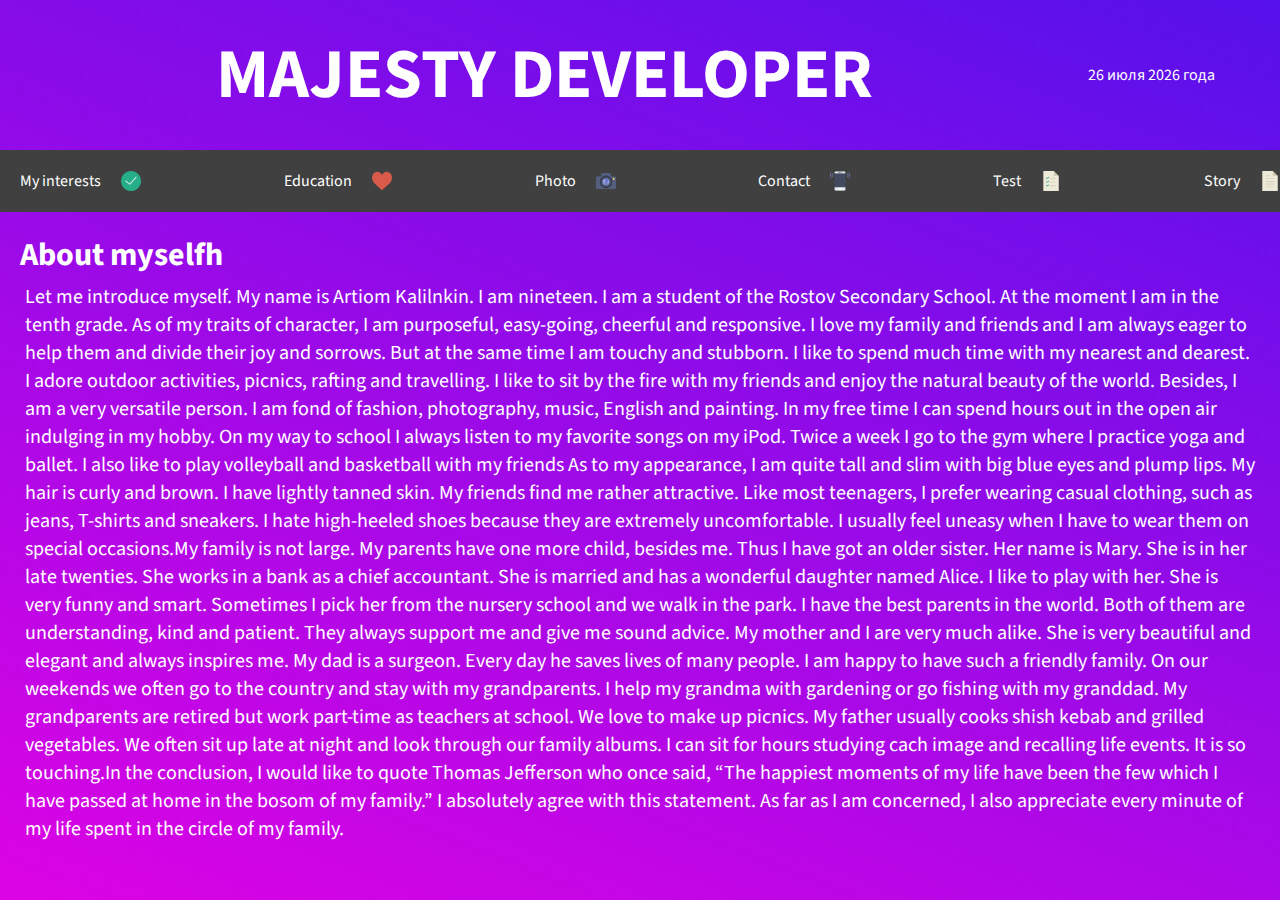
<file: public/html/about.html>
<!DOCTYPE html>
<html lang="en">

<head>
    <meta charset="UTF-8">
    <meta http-equiv="X-UA-Compatible" content="IE=edge">
    <meta name="viewport" content="width=device-width, initial-scale=1.0">
    <title>Majesty Developer</title>
    <link rel="stylesheet" href="../css/style.css">
</head>

<body>
        <header>
            <div class="title-block">
                <h1 class="title">Majesty Developer</h1>
            </div>
            <div class="time"></div>
        </header>

        <nav>
            <ul class="content__links">

            </ul>
        </nav>


        <div class="content-wrapper">
            <div class="content about">
                <h1>About myselfh</h1>
                <p>Let me introduce myself. My name is Artiom Kalilnkin. I am nineteen. I am a student of the Rostov
                    Secondary School. At the moment I am in the tenth grade. As of my traits of character, I am
                    purposeful, easy-going, cheerful and responsive. I love my family and friends and I am always eager
                    to help them and divide their joy and sorrows. But at the same time I am touchy and stubborn. I like
                    to spend much time with my nearest and dearest. I adore outdoor activities, picnics, rafting and
                    travelling. I like to sit by the fire with my friends and enjoy the natural beauty of the world.
                    Besides, I am a very versatile person. I am fond of fashion, photography, music, English and
                    painting. In my free time I can spend hours out in the open air indulging in my hobby. On my way to
                    school I always listen to my favorite songs on my iPod. Twice a week I go to the gym where I
                    practice yoga and ballet. I also like to play volleyball and basketball with my friends As to my appearance, I am quite tall and slim with big blue eyes and plump lips. My hair is curly and
                    brown. I have lightly tanned skin. My friends find me rather attractive. Like most teenagers, I
                    prefer wearing casual clothing, such as jeans, T-shirts and sneakers. I hate high-heeled shoes
                    because they are extremely uncomfortable. I usually feel uneasy when I have to wear them on special
                    occasions.My family is not large. My parents have one more child, besides me. Thus I have got an older sister.
                    Her name is Mary. She is in her late twenties. She works in a bank as a chief accountant. She is
                    married and has a wonderful daughter named Alice. I like to play with her. She is very funny and
                    smart. Sometimes I pick her from the nursery school and we walk in the park. I have the best parents in the world. Both of them are understanding, kind and patient. They always
                    support me and give me sound advice. My
                    mother and I are very much alike. She is very beautiful and elegant and always inspires me. My dad
                    is a surgeon. Every day he saves lives of many people. I am happy to have such a friendly family. On
                    our weekends we often go to the country and stay with my grandparents. I help my
                    grandma with gardening or go fishing with my granddad. My grandparents are retired but work
                    part-time as teachers at school. We love to make up picnics. My father usually cooks shish kebab and
                    grilled vegetables. We often sit up late at night and look through our family albums. I can sit for
                    hours studying cach image and recalling life events. It is so touching.In the conclusion, I would like to quote Thomas Jefferson who once said, “The happiest moments of my
                    life have been the few which I have passed
                    at home in the bosom of my family.” I absolutely agree with this statement. As far as I am
                    concerned, I also appreciate every minute of my life spent in the circle of my family.</p>
            
            </div>
        </div>
</body>
<script src="../scripts/jquery-3.6.0.min.js"></script>
<script src="../scripts/script.js"></script>

</html>
</file>
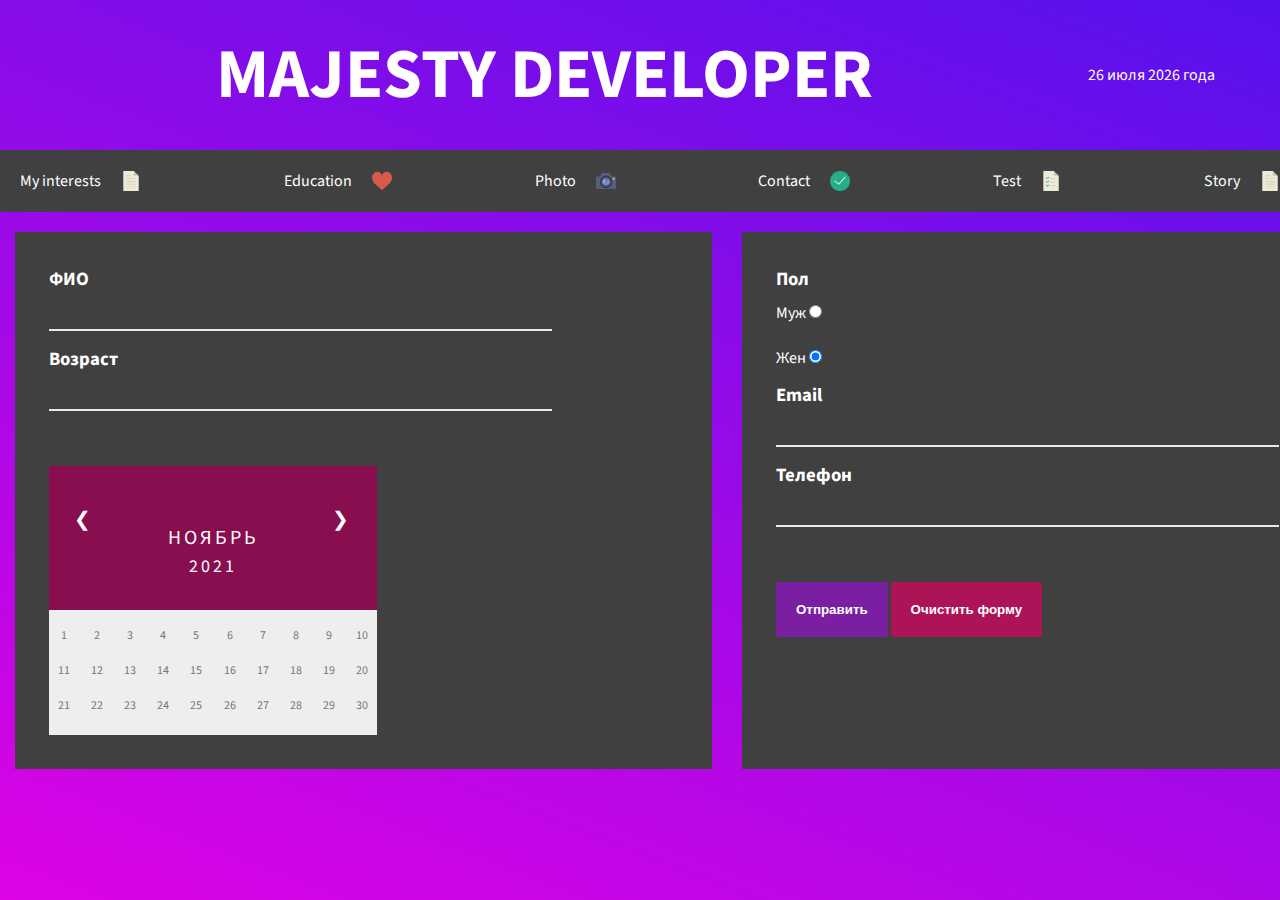
<file: public/html/contacts.html>
<!DOCTYPE html>
<html lang="en">

<head>
  <meta charset="UTF-8">
  <meta http-equiv="X-UA-Compatible" content="IE=edge">
  <meta name="viewport" content="width=device-width, initial-scale=1.0">
  <title>Majesty Developer</title>
  <link rel="stylesheet" href="../css/style.css">
</head>

<body>
  <header>
    <div class="title-block">
      <h1 class="title">Majesty Developer</h1>
    </div>
    <div class="time"></div>
  </header>

  <nav>
    <ul class="content__links">

    </ul>
  </nav>

  <div class="content-wrapper">
    <div class="container contact">
      <div class="contact__left">
        <div class="helper">Требуется ввести ваше ФИО, возраст и дату рождения</div>
        <label for="">
          <h3>ФИО
            <div class="warning fio"></div>
          </h3>
          <input id='FIO' class="input" type="text">

          <hr>
        </label>

        <label for="">
          <h3>Возраст</h3>
          <input id='input' class="input" type="number">

          <hr>
        </label>


        <div class="calendar">
          <div class="month">
            <ul>
              <li class="prev">&#10094;</li>
              <li><br>
                <div class="monthCol">

                </div>
                <span class="year" style="font-size:18px">

                </span>
              </li>
              <li class="next">&#10095;</li>
             
            </ul>
          </div>

          <ul class="days">
            <li>1</li>
            <li>2</li>
            <li>3</li>
            <li>4</li>
            <li>5</li>
            <li>6</li>
            <li>7</li>
            <li>8</li>
            <li>9</li>
            <li>10</li>
            <li>11</li>
            <li>12</li>
            <li>13</li>
            <li>14</li>
            <li>15</li>
            <li>16</li>
            <li>17</li>
            <li>18</li>
            <li>19</li>
            <li>20</li>
            <li>21</li>
            <li>22</li>
            <li>23</li>
            <li>24</li>
            <li>25</li>
            <li>26</li>
            <li>27</li>
            <li>28</li>
            <li>29</li>
            <li>30</li>
          </ul>
        </div>
      </div>

      <div class="contact__right">
        <div class="helper">Требуется ввести ваш пол, email и телефон</div>

        <h3>Пол</h3>
        <label class="age" for="">
          <label class="age__container">Муж
            <input type="radio" checked="checked" name="radio">
            <span class="checkmark"></span>
          </label>

          <label class="age__container">Жен
            <input type="radio" checked="checked" name="radio">
            <span class="checkmark"></span>
          </label>
        </label>

        <label for="">
          <h3>Email
            <div class="warning email"></div>
          </h3>
          <input id='input' class="input" type="text">
          <hr>
        </label>

        <label for="">
          <h3>Телефон
            <div class="warning phone"></div>
          </h3>
          <input id='Phone' class="input" type="text">
          <hr>
        </label>

        <div class="contact__buttons">
          <button type="submit" id="send" class="contact__button yellow">Отправить</button>
          <button type="reset" id='clear' class="contact__button red">Очистить форму</button>
        </div>
      </div>
    </div>
</body>
<script src="../scripts/jquery-3.6.0.min.js"></script>
<script src="../scripts/script.js"></script>

</html>
</file>
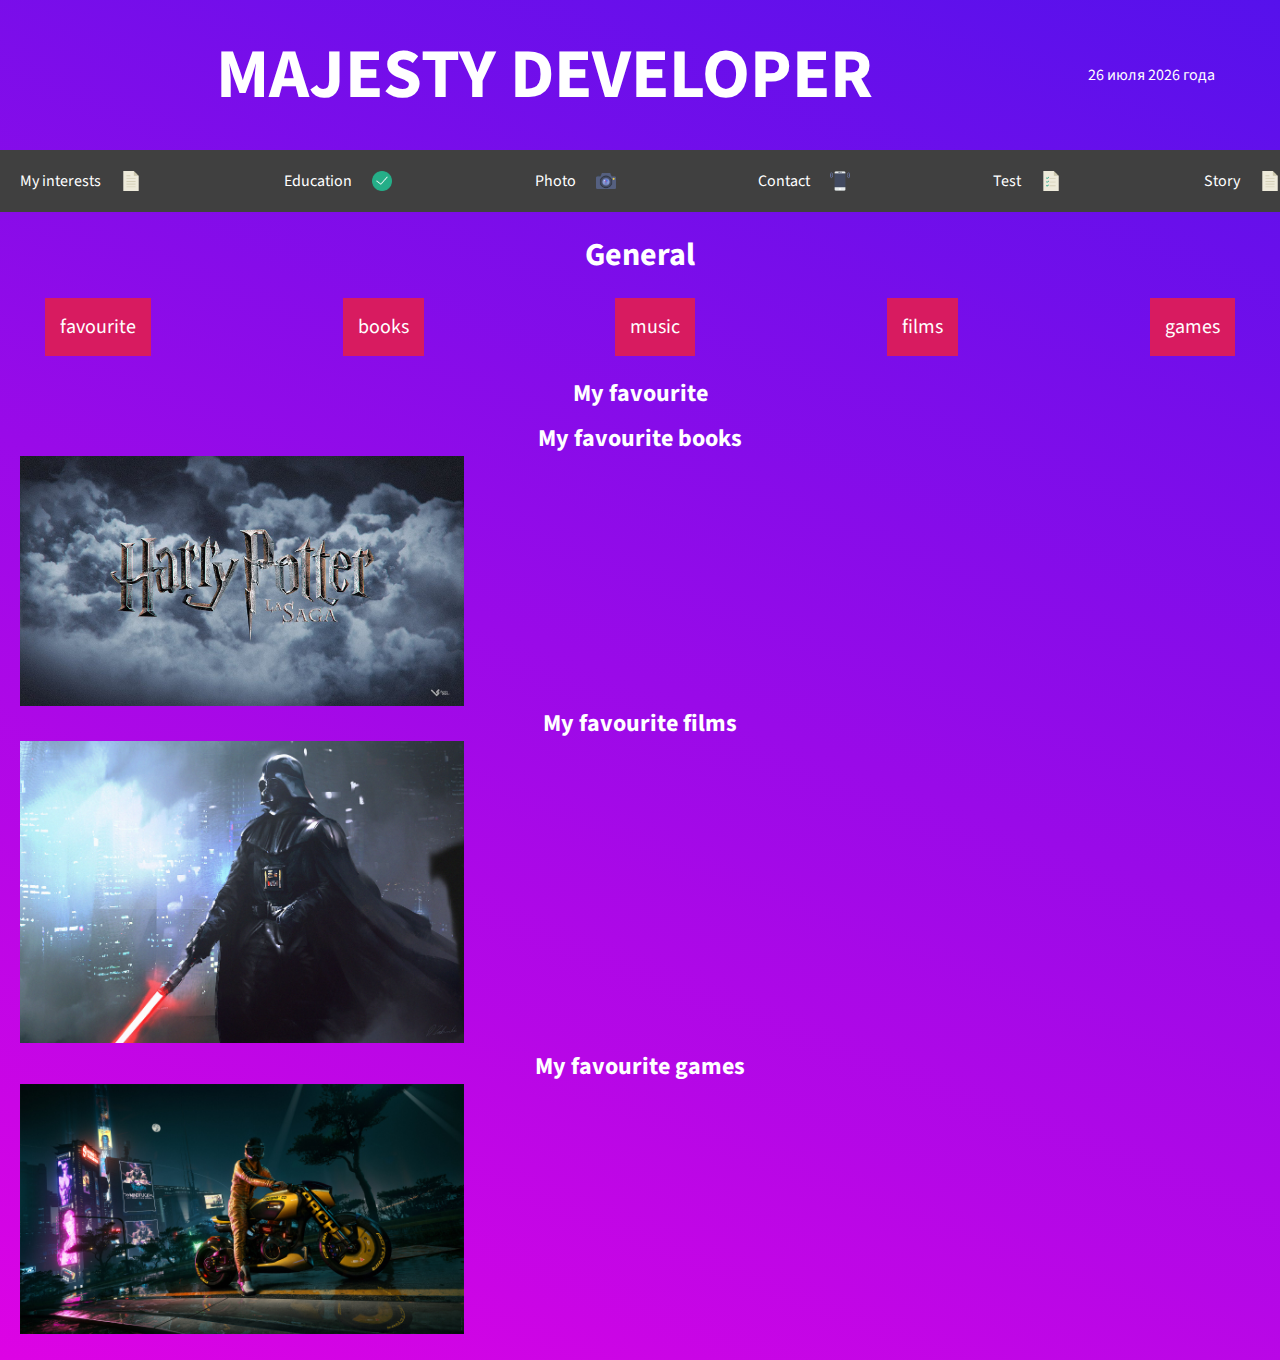
<file: public/html/hobbies.html>
<!DOCTYPE html>
<html lang="en">

<head>
    <meta charset="UTF-8">
    <meta http-equiv="X-UA-Compatible" content="IE=edge">
    <meta name="viewport" content="width=device-width, initial-scale=1.0">
    <title>Majesty Developer</title>
    <link rel="stylesheet" href="../css/style.css">
</head>

<body>
    <header>
        <div class="title-block">
            <h1 class="title">Majesty Developer</h1>
        </div>
        <div class="time"></div>
    </header>


    <nav>
        <ul class="content__links">

        </ul>
    </nav>

    <div class="content-wrapper">
        <div class="content hobbies">
            <h1>General</h1>
            <ul class="ul_anchor">
<!--                 <a href="#favourite">Favourite things</a>
                <a href="#books">My favourite books</a>
                <a href="#music">My favourite music</a>
                <a href="#films">My favourite films</a>
                <a href="#games">My favourite games</a> -->
            </ul>

            <?php 

            

            ?>

            <h2 id="favourite">My favourite<h2></h2>
                <p></p>

                    <h2 id="books">My favourite books</h2>
                    <div class="container-hobbies">
                        <div  class="container-pop">
                            <img src="../images/book.jpeg" class="img__popover" alt="">
               
                        </div>
                        <p></p>
                    </div>
                    <h2 id="films">My favourite films</h2>
                    <div class="container-hobbies">
                        <div><img src="../images/film.jpeg" alt=""></div>
                        <p> </p>
                    </div>
                    <h2 id="games">My favourite games</h2>
                    <div class="container-hobbies">
                        <div><img src="../images/images.jpeg" alt=""></div>
                        <p></p>
                    </div>

              
        </div>
    </div>
</body>
<script src="../scripts/jquery-3.6.0.min.js"></script>
<script src="../scripts/script.js"></script>
</html>
</file>
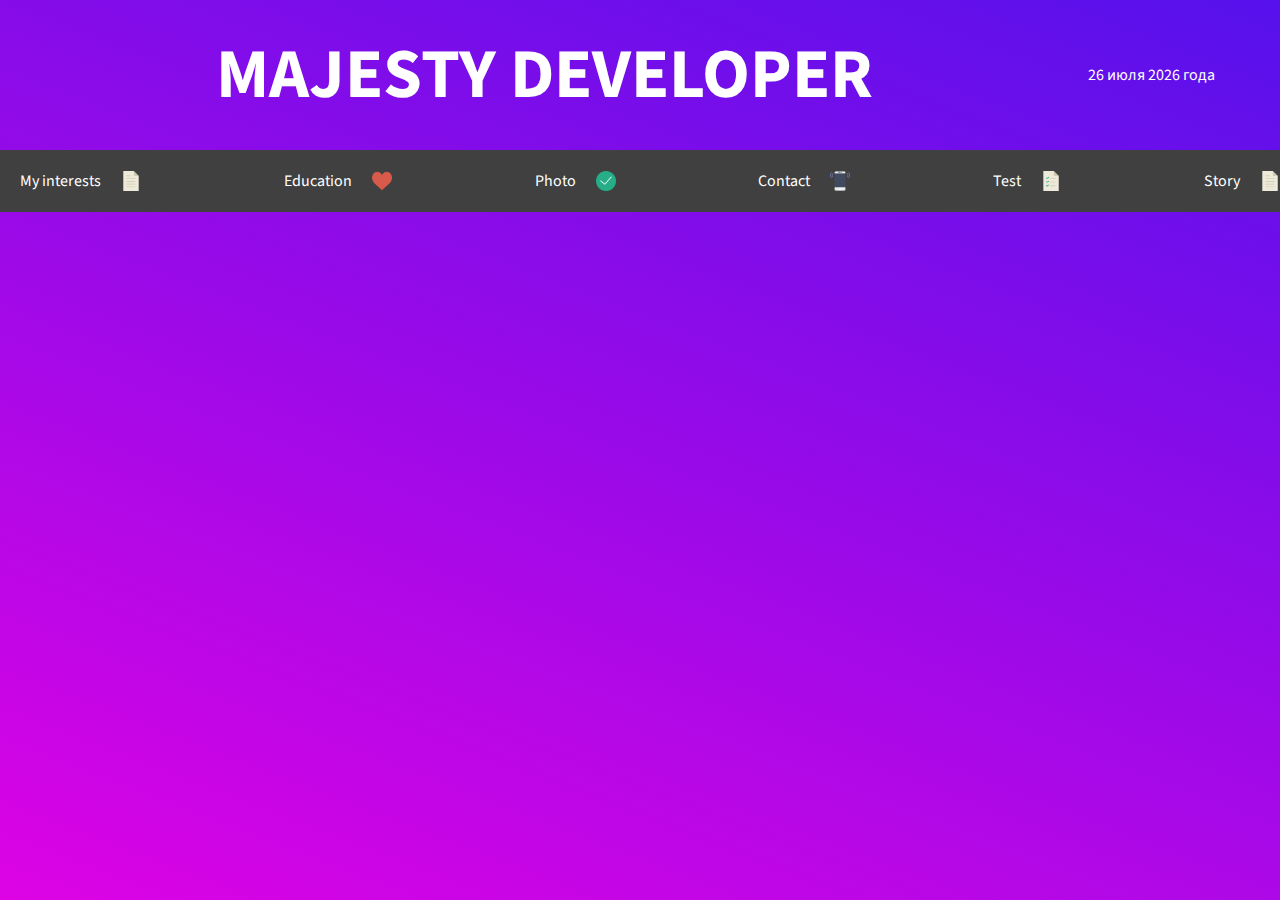
<file: public/html/photoAlbum.html>
<!DOCTYPE html>
<html lang="en">

<head>
    <meta charset="UTF-8">
    <meta http-equiv="X-UA-Compatible" content="IE=edge">
    <meta name="viewport" content="width=device-width, initial-scale=1.0">
    <title>Majesty Developer</title>
    <link rel="stylesheet" href="../css/style.css">
  <link href="https://fonts.googleapis.com/icon?family=Material+Icons" rel="stylesheet">

</head>

<body>
    <div class="photo__open">
        <div class="buttons__open">
            <div class="button__prev">
                <span class="material-icons">
                    arrow_back_ios
                </span>
            </div>
            <div class="button__next">
                <span class="material-icons">
                    arrow_forward_ios
                </span>
            </div>
        </div>
    </div>
    <div class="photo__background"></div>
    <header>
        <div class="title-block">
            <h1 class="title">Majesty Developer</h1>
        </div>
        <div class="time"></div>
    </header>

    <nav>
        <ul class="content__links">

        </ul>
    </nav>

    <div class="content-wrapper">
        <div class="content img">
        </div>
    </div>
</body>
<script src="../scripts/jquery-3.6.0.min.js"></script>
<script src="../scripts/script.js"></script>

</html>
</file>
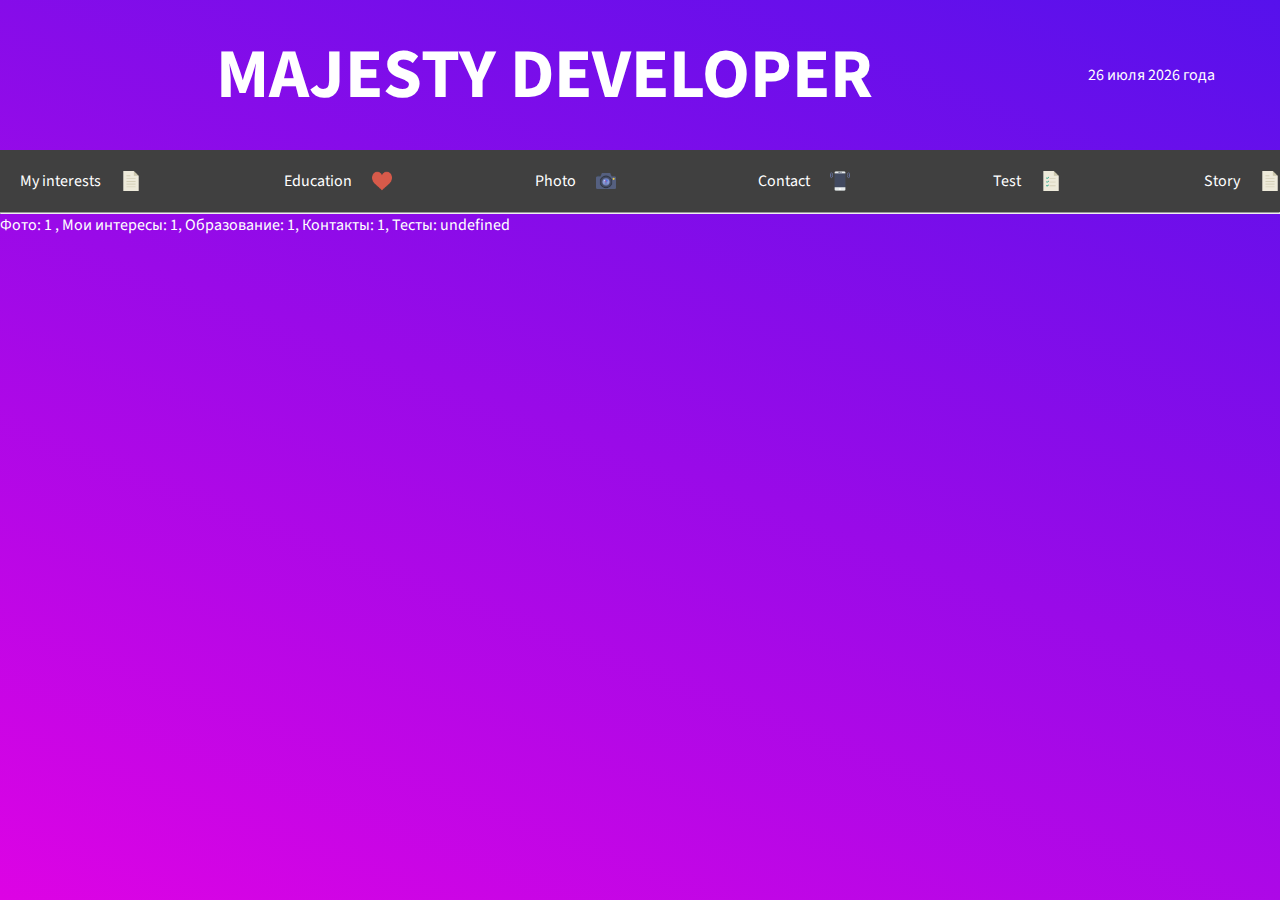
<file: public/html/story.html>
<!DOCTYPE html>
<html lang="en">

<head>
  <meta charset="UTF-8">
  <meta http-equiv="X-UA-Compatible" content="IE=edge">
  <meta name="viewport" content="width=device-width, initial-scale=1.0">
  <title>Majesty Developer</title>
  <link rel="stylesheet" href="../css/style.css">
</head>

<body>
  <header>
    <div class="title-block">
      <h1 class="title">Majesty Developer</h1>
    </div>
    <div class="time"></div>
  </header>
  <nav>
    <ul class="content__links">
    </ul>
  </nav>

  <div class="content-wrapper">
    <div class="content__info">
      <hr>
      <div class="story">
        <div class="content__links">
          <ul class="content_ul">

          </ul>
        </div>
        <hr>
        <div class="anchor story">
          тут
        </div>
      </div>
    </div>
</body>
<script src="../scripts/jquery-3.6.0.min.js"></script>
<script src="../scripts/script.js"></script>

</html>
</file>
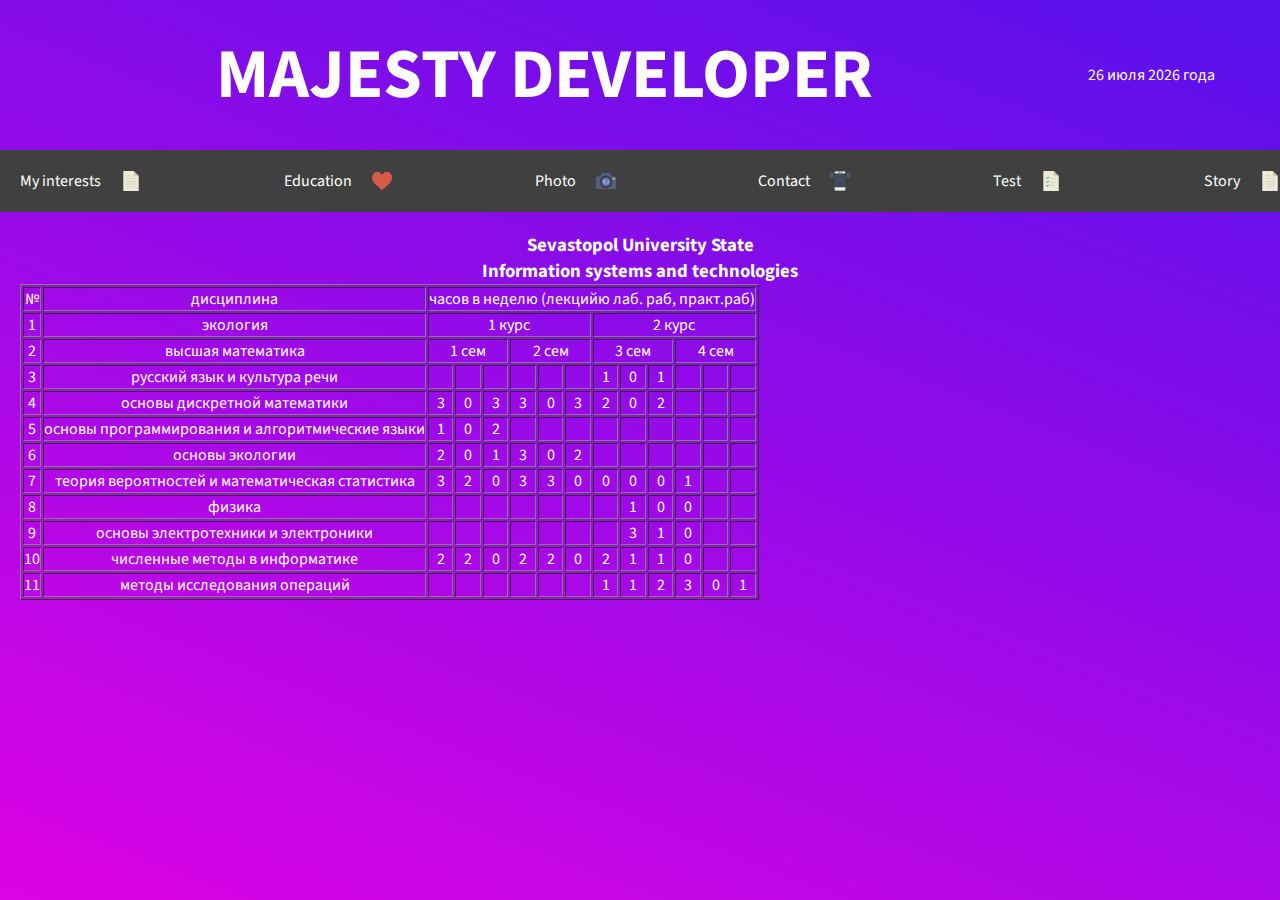
<file: public/html/studies.html>
<!DOCTYPE html>
<html lang="en">
<head>
    <meta charset="UTF-8">
    <meta http-equiv="X-UA-Compatible" content="IE=edge">
    <meta name="viewport" content="width=device-width, initial-scale=1.0">
    <title>Majesty Developer</title>
    <link rel="stylesheet" href="../css/style.css">
</head>
<body>
    <header>
        <div class="title-block">
            <h1 class="title">Majesty Developer</h1>
        </div>
        <div class="time"></div>
    </header>
         
    <nav>
        <ul class="content__links">

        </ul>
    </nav>

     <div class="content-wrapper">
         <div class="content index">
             <h3>Sevastopol University State</h3>
             <h3>Information systems and technologies</h3>
             <table border="1"> 
                <tr> 
                <td>№</td> 
                <td>дисциплина</td> 
                <td colspan="12">часов в неделю (лекцийю лаб. раб, практ.раб)</td> 
                </tr> 
                <tr> 
                <td>1</td> 
                <td>экология</td> 
                <td colspan="6">1 курс</td> 
                <td colspan="6">2 курс</td> 
                </tr> 
                <tr> 
                <td>2</td> 
                <td>высшая математика</td> 
                <td colspan="3">1 сем</td> 
                <td colspan="3">2 сем</td> 
                <td colspan="3">3 сем</td> 
                <td colspan="3">4 сем</td> 
                </tr> 
                <tr> 
                <td>3</td> 
                <td>русский язык и культура речи</td> 
                <td></td> 
                <td></td> 
                <td></td> 
                <td></td> 
                <td></td> 
                <td></td> 
                <td>1</td> 
                <td>0</td> 
                <td>1</td> 
                <td></td> 
                <td></td> 
                <td></td> 
                </tr> 
                <tr> 
                <td>4</td> 
                <td>основы дискретной математики</td> 
                <td>3</td> 
                <td>0</td> 
                <td>3</td> 
                <td>3</td> 
                <td>0</td> 
                <td>3</td> 
                <td>2</td> 
                <td>0</td> 
                <td>2</td> 
                <td></td> 
                <td></td> 
                <td></td> 
                </tr> 
                <tr> 
                <td>5</td> 
                <td>основы программирования и алгоритмические языки</td> 
                <td>1</td> 
                <td>0</td> 
                <td>2</td> 
                <td></td> 
                <td></td> 
                <td></td> 
                <td></td> 
                <td></td> 
                <td></td> 
                <td></td> 
                <td></td> 
                <td></td> 
                </tr> 
                <tr> 
                <td>6</td> 
                <td>основы экологии</td> 
                <td>2</td> 
                <td>0</td> 
                <td>1</td> 
                <td>3</td> 
                <td>0</td> 
                <td>2</td> 
                <td></td> 
                <td></td> 
                <td></td> 
                <td></td> 
                <td></td> 
                <td></td> 
                </tr> 
                <tr> 
                <td>7</td> 
                <td>теория вероятностей и математическая статистика</td> 
                <td>3</td> 
                <td>2</td> 
                <td>0</td> 
                <td>3</td> 
                <td>3</td> 
                <td>0</td> 
                <td>0</td> 
                <td>0</td> 
                <td>0</td> 
                <td>1</td> 
                <td></td> 
                <td></td> 
                </tr> 
                <tr> 
                <td>8</td> 
                <td>физика</td> 
                <td></td> 
                <td></td> 
                <td></td> 
                <td></td> 
                <td></td> 
                <td></td> 
                <td></td> 
                <td>1</td> 
                <td>0</td> 
                <td>0</td> 
                <td></td> 
                <td></td> 
                </tr> 
                <tr> 
                <td>9</td> 
                <td>основы электротехники и электроники</td> 
                <td></td> 
                <td></td> 
                <td></td> 
                <td></td> 
                <td></td> 
                <td></td> 
                <td></td> 
                <td>3</td> 
                <td>1</td> 
                <td>0</td> 
                <td></td> 
                <td></td> 
                </tr> 
                <tr> 
                <td>10</td> 
                <td>численные методы в информатике</td> 
                <td>2</td> 
                <td>2</td> 
                <td>0</td> 
                <td>2</td> 
                <td>2</td> 
                <td>0</td> 
                <td>2</td> 
                <td>1</td> 
                <td>1</td> 
                <td>0</td> 
                <td></td> 
                <td></td> 
                </tr> 
                <tr> 
                <td>11</td> 
                <td>методы исследования операций</td> 
                <td></td> 
                <td></td> 
                <td></td> 
                <td></td> 
                <td></td> 
                <td></td> 
                <td>1</td> 
                <td>1</td> 
                <td>2</td> 
                <td>3</td> 
                <td>0</td> 
                <td>1</td> 
                </tr> 
                </table>
                
         <div>
           
     </div>
</body>
<script src="../scripts/jquery-3.6.0.min.js"></script>
<script src="../scripts/script.js"></script>
</html>
</file>
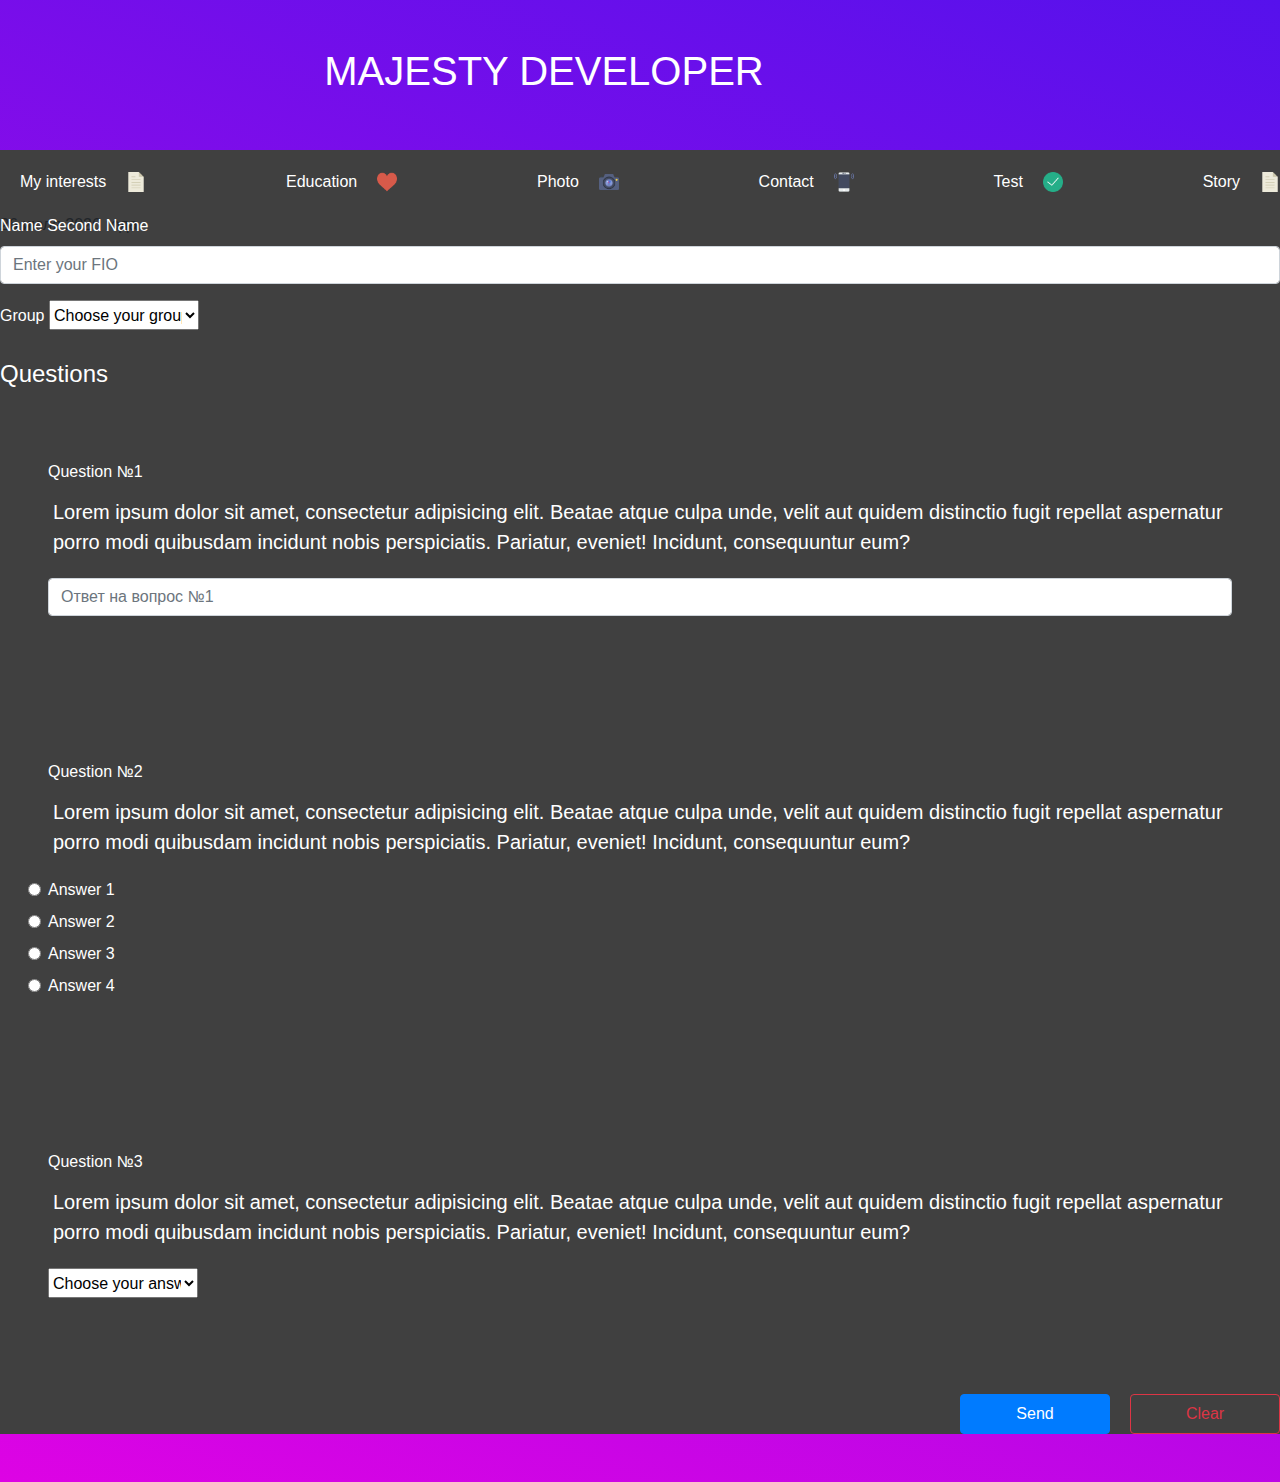
<file: public/html/test.html>
<!DOCTYPE html>
<html lang="en">

<head>
    <meta charset="UTF-8">
    <meta http-equiv="X-UA-Compatible" content="IE=edge">
    <meta name="viewport" content="width=device-width, initial-scale=1.0">
    <title>Majesty Developer</title>
    <link rel="stylesheet" href="../css/style.css">
    <link rel="stylesheet" href="https://stackpath.bootstrapcdn.com/bootstrap/4.3.1/css/bootstrap.min.css"
        integrity="sha384-ggOyR0iXCbMQv3Xipma34MD+dH/1fQ784/j6cY/iJTQUOhcWr7x9JvoRxT2MZw1T" crossorigin="anonymous">
</head>

<body>
    <div class="question">
        <div class="question__value">Вы точно хотите это сделать?</div>
        <div class="question__buttons">
            <div class="question__left"> Да</div>
            <div class="question__right"> Нет</div>
        </div>
    </div>
    <div class="background-question">
    </div>
    <header>
        <div class="title-block">
            <h1 class="title">Majesty Developer</h1>
        </div>
        <div class="time"></div>
    </header>

    <nav>
        <ul class="content__links">

        </ul>
    </nav>

    <form class="text-white test">

        <fieldset class="mb-3">
            <label class="form-label" for="">Name Second Name</label>
            <input class="form-control" name="fullName" type="text" placeholder="Enter your FIO" required>
        </fieldset>

        <fieldset class="mb-3">
            <label for="" class="form-label">Group</label>
            <select class="form-select" name="group" id="" required>
                <option value="none" disabled selected>Choose your group</option>
                <optgroup label="First course">
                    <option value="10">First group</option>
                    <option value="11">Second group</option>
                    <option value="12">Third group</option>
                </optgroup>
                <optgroup label="Second course">
                    <option value="20">First group</option>
                    <option value="21">Second group</option>
                    <option value="22">Third group</option>
                </optgroup>
            </select>
        </fieldset>

        <h4 class="my-4">Questions</h4>
        <fieldset class="mb-5  rounded-3 p-5">
            <label for="" class="form-label">Question №1</label>
            <p>Lorem ipsum dolor sit amet, consectetur adipisicing elit. Beatae atque culpa unde, velit aut quidem
                distinctio fugit repellat aspernatur porro modi quibusdam incidunt nobis perspiciatis. Pariatur,
                eveniet! Incidunt, consequuntur eum?</p>
            <input name="task1" type="text" class="form-control" id="Test_input" placeholder="Ответ на вопрос №1"
                required>
        </fieldset>

        <fieldset class="mb-5  rounded-3 p-5">
            <label for="" class="form-label">Question №2</label>
            <p>Lorem ipsum dolor sit amet, consectetur adipisicing elit. Beatae atque culpa unde, velit aut quidem
                distinctio fugit repellat aspernatur porro modi quibusdam incidunt nobis perspiciatis. Pariatur,
                eveniet! Incidunt, consequuntur eum?</p>
            <div class="d-flex flex-column gap-2">
                <div>
                    <input type="radio" name="task2" class="form-check-input">
                    <label for="" class="form-check-inline">Answer 1</label>
                </div>
                <div>
                    <input type="radio" name="task2" class="form-check-input">
                    <label for="" class="form-check-inline">Answer 2</label>
                </div>
                <div>
                    <input type="radio" name="task2" class="form-check-input">
                    <label for="" class="form-check-inline">Answer 3</label>
                </div>
                <div>
                    <input type="radio" name="task2" class="form-check-input">
                    <label for="" class="form-check-inline">Answer 4</label>
                </div>
            </div>
        </fieldset>

        <fieldset class="mb-5 rounded-3 p-5">
            <label for="" class="form-label">Question №3</label>
            <p>Lorem ipsum dolor sit amet, consectetur adipisicing elit. Beatae atque culpa unde, velit aut quidem
                distinctio fugit repellat aspernatur porro modi quibusdam incidunt nobis perspiciatis. Pariatur,
                eveniet! Incidunt, consequuntur eum?</p>
            <select name="task3" id="" class="form-select" required>
                <option value="" disabled selected>Choose your answer</option>
                <optgroup label="Group 1">
                    <option value="12">Answer 1</option>
                    <option value="12">Answer 2</option>
                </optgroup>
                <optgroup label="Group 2">
                    <option value="12">Answer 3</option>
                    <option value="12">Answer 4</option>
                </optgroup>
            </select>
        </fieldset>

        <fieldset class="d-flex justify-content-end flex-wrap gap-3 mb-5">
            <button id="send_type" class="btn btn-primary">Send</button>
            <button class="btn btn-outline-danger">Clear</button>
        </fieldset>

    </form>
    </main>
</body>
<script src="../scripts/jquery-3.6.0.min.js"></script>
<script src="../scripts/script.js"></script>

</html>
</file>
<file: public/css/style.css>
@import url("https://fonts.googleapis.com/css2?family=Source+Sans+Pro:wght@400;700&display=swap");

* {
    padding: 0;
    margin: 0;
    box-sizing: border-box;
}

body {
    font-family: "Source Sans Pro", sans-serif;
  width: 100%;
    min-height: 800px;
    max-height: fit-content;
    background: linear-gradient(21deg, #dd03e4, #5611ec);
    overflow-x: hidden;
    min-height: 100vh;
    color: #fff;
}

.container-hobbies {
    display: flex;
}

.container-hobbies img {
    object-fit: cover;
    /* height: 400px; */
}

p {
    padding: 5px;
    font-size: 20px;
}

.container {
    width: 100%;
}

header {
    display: flex;
    align-items: center;
    width: 100%;
    height: 150px;
}

.title-block {
    flex-wrap: nowrap;
    display: flex;
    justify-content: center;
    align-items: center;
    width: 85%;
    height: 100%;
    font-size: 35px;
    font-style: bold;
    color: white;
    text-transform: uppercase;
}
.nameTest{
    margin-top: 20px;
    margin-bottom: 20px;
    font-size: 48px;
    color: white;
    text-align: center;
}
.title-block a{
    color: white;
}
.title {
    z-index: 1;
}

ul {
    display: flex;
    justify-content: space-between;
    margin-top: 20px;
    margin-bottom: 20px;
    margin-left: 2%;
    margin-right: 2%;
}

.ul_anchor a {
    color: #fff;
    font-size: 20px;
}

.ul_anchor li{
    list-style: none;
    background-color: #d81b60;
    padding: 10px;


}
.ul_anchor li:hover{
    background: #404040;
}
.hobbies h1{
    text-align: center;
}
.hobbies h2{
    text-align: center;
}
.hobbies img{
    width: 444px;
}
.content {
    width: 100%;
    padding: 20px;
}

/*Главный экран */

.main-text{
    margin-top: 35%;
    color: white;
}
.main-text h1{
    font-weight: bold;
    font-size: 48px;
}
.main-p{
    padding-top: 50px;
}
.main-text p{
    font-size: 22px;
    font-weight: 400;
}

.main-btn{
    margin-top: 30px; 
    width: 244px;
    height: 71px;
    border: none;
    color: white;
    background: linear-gradient(90deg, #593DE7 43.66%, #33EAE8 100%);
    box-shadow: 0px 4px 25px rgba(255, 255, 255, 0.25);
    border-radius: 50px;
    }
    .main-btn:hover{
        transition: all 3,9s;
        background: linear-gradient(90deg, #593DE7 43.66%, #219CF9 100%);
        box-shadow: 0px 4px 25px rgba(255, 255, 255, 0.25);
    }

.btn-part{
display: inline-block;
    }
    .social{
        padding-left: 10%;
        display: inline-block;
    }
    .social img{
        padding-left: 20px;
    }
    .main-image{
        margin-top: 22%;
    }
    .main-image img{
        width: 780px;
        height: 800px;
    }
.invise-main{
    display: none;
}
@media(max-width: 1199px){
    .main-image img{
        width: 534px;
        height: 572px;
    }
    .main-text{
        margin-top: 20%;
        color: white;
    }
    .main-text p{
        font-size: 18px;
        font-weight: 400;
    }
    .main-text h1{
        font-weight: bold;
        font-size: 36px;
    }
}
.index {    
    text-align: center;
}

.index img {
    width: 50%;
    border-radius: 7px;
}

aside {
    padding: 20px;
    width: 15%;
}

.userpic {
    display: flex;
    height: 100%;
    width: 100%;
    margin: 5px 5px;
    margin-left: 0;
}

a {
    display: grid;
    padding: 5px;
    color: #fff;
    text-decoration: none;
}

nav ul {
    display: flex;
    list-style: none;
    margin: 0px 0px;
  
    padding: 0;
 border: none;
 background-color: #404040;
 color: white;
 font-weight: normal;
}

nav li a {
    font-weight: normal;
    padding: 20px;
    display: flex;
    color: #404040;
    text-decoration: none;
    transition: background 0.3s ease;
    color: #fff;
}

nav li a:hover {
    background: #d81b60;
}

.skills li {
    padding: 10px 0;
    transition: transform 0.5s ease;
    cursor: pointer;
}

.skills li:hover {
    background: #aab0b5;
}

.container_img {
    width: 100%;
}

.container_img img {
    border-radius: 5px;
}

.content-wrapper-img {
    display: flex;
    margin-left: 10px;
}

.content-wrapper-img .container_img {
    width: 150px;
    height: 150px;
    margin-left: 20px;
    color: #fff;
}

.divcenter {
    width: 680px;
    display: block;
    top: 50%;
    left: 50%;
    position: absolute;
    transform: translate(-50%, -50%);
}
j form.new_form {
    width: 600px;
    border: 1px solid red;
    display: block;
}

form.new_form textarea {
    width: 99%;
    margin: 10px 0;
    height: 100px;
    resize: none;
    text-indent: 20px;
    padding: 12px 0;
}

form.new_form input[type="text"] {
    width: 49%;
    padding: 10px 0;
    text-indent: 15px;
}

form.new_form input {
    width: 49%;
    padding: 10px 0;
    text-indent: 15px;
}

form.new_form {
    width: 600px;
    border: 1px solid #cecece;
    display: block;
    height: 250px;
    padding: 40px;
    box-shadow: 0 14px 28px rgba(0, 0, 0, 0.25), 0 3px 6px rgba(0, 0, 0, 0.22);
    margin: auto;
}

form.new_form input[type="submit"] {
    float: right;
}

form.new_form input[type="clear"] {
    float: left;
}

h2.forms {
    text-align: center;
    font-family: sans-serif;
    font-weight: 100;
    color: #b1b1b1;
    text-transform: uppercase;
}

/*Img Content*/

.content.img {
    display: flex;
    flex-wrap: wrap;
    width: 100%;
}

.container_img {
    margin: 15px;
    width: 150px;
    height: 150px;
}

.container_img img {
    max-width: 150px;
}

/*Contact*/

.contact__left,
.contact__right {
    background: #404040;
    padding: 2%;
    width: 41%;
    margin-left: 15px;
    margin-right: 15px;
    position: relative;
}

.contact__left h3,
.contact__right h3 {
    margin-bottom: 10px;
}

.contact__left label,
.contact__right label {
    display: block;
    width: 100%;
    height: 40px;
    margin-bottom: 40px;
}

.container.contact {
    display: flex;
    padding-top: 20px;
}

.container.contact hr {
    border: 1px rgb(233, 233, 233) solid;
    background-color: rgb(233, 233, 233);
    margin-top: 5px;
    width: 80%;
}

input {
    padding: 0;
    margin: 0;
    
    color: #fff;
    border: none;
    background: none;
  
}

input.input-text{
    margin-bottom: 40px;
    border: 1px solid white;
    border-radius: 5px;
    width: 80%;
    height: 50px;
}

.input:active,
.input:hover,
.input:focus {
    outline: 0;
    outline-offset: 0;
    width: 100%;
}

label .age__container {
    margin-bottom: 5px;
}

.contact__buttons {
    margin-top: 80px;
    border: none;
}

.contact__buttons button {
    background-color: #ad1457;
    color: #fff;
    font-weight: bold;
    border: none;
    border-radius: 3px;
    padding: 20px;
}

.contact__buttons button:hover {
    background-color: #495fc2;
}

.contact__buttons button:active {
    background-color: #3e50a1;
}

/*Title Contents*/

.content__links li {
    display: flex;
    align-items: center;
}

.content__links li img {
    width: 20px;
    height: 20px;
}

/*Time*/

.time {
    margin-right: 20px;
    font-weight: normal;
    display: flex;
    align-items: center;
    text-align: center;
    height: 100%;
}

/*Calendar*/

.calendar {
    width: 328px;
    margin-top: 80px;
    /* Month header */
    /* Month list */
    /* Previous button inside month header */
    /* Next button */
    /* Weekdays (Mon-Sun) */
    /* Days (1-31) */
    /* Highlight the "current" day */
}

.calendar ul {
    list-style-type: none;
}

.calendar body {
    font-family: Verdana, sans-serif;
}

.calendar .month {
    padding: 30px 25px;
    width: 100%;
    background: #880e4f;
    text-align: center;
}

.calendar .month ul {
    margin: 0;
    padding: 0;
}

.calendar .month ul li {
    color: white;
    font-size: 20px;
    text-transform: uppercase;
    letter-spacing: 3px;
}

.calendar .month .prev {
    float: left;
    padding-top: 10px;
}

.calendar .month .next {
    float: right;
    padding-top: 10px;
}

.calendar .weekdays {
    margin: 0;
    padding: 10px 0;
    background-color: #ddd;
}

.calendar .weekdays li {
    display: inline-block;
    width: 13.6%;
    color: #666;
    text-align: center;
}

.calendar .days {
    display: -webkit-box;
    display: -ms-flexbox;
    display: flex;
    -ms-flex-wrap: wrap;
    flex-wrap: wrap;
    padding: 10px 0;
    height: 100px;
    height: auto;
    background: #eee;
    margin: 0;
}

.calendar .days li {
    list-style-type: none;
    display: -webkit-box;
    display: -ms-flexbox;
    display: flex;
    -webkit-box-pack: center;
    -ms-flex-pack: center;
    justify-content: center;
    -webkit-box-align: center;
    -ms-flex-align: center;
    align-items: center;
    width: 30px;
    height: 30px;
    text-align: center;
    margin-bottom: 5px;
    font-size: 12px;
    color: #777;
}

.calendar .days li.active {
    padding: 5px;
    background: #495fc2;
    color: white !important;
}


.photo__background {
    display: none;
    position: absolute;
    z-index: 300;
    align-items: center;
    justify-content: center;
    background-color: #2c2c2cbd;
    width: 100%;
    height: 100vh;
}

.contact h3 {
    position: relative;
}

.warning {
    display: none;
    position: absolute;
    align-items: center;
    padding-left: 20px;
    z-index: 100;
    width: 247px;
    height: 22px;
    left: 107px;
    top: -2px;
    border-radius: 3px;
    background-color: #a52a2a85;
    color: #fff;
}

.photo__open {
    
    display: none;
    position: absolute;
    margin-left: auto;
    margin-right: auto;
    margin-top: 150px;
    left: 0;
    right: 0;
    width: 300px;
    text-align: center;
    height: 300px;
    /*     background-color: #f3ac41; */
    z-index: 500;
}

.photo__open img{
    width: 100%;
    
}

.photo__open .buttons__open{
    margin-top: 20px;
    height: 40px;
    width: 100%;
    color: #fff;
    font-weight: bold;
    font-size: 30px;
    display: flex;
    justify-content: space-between;
}

.helper {
    position: absolute;
    display: none;
    align-items: center;
    text-align: center;
    color: #fff;
    font-weight: bold;
    z-index: 100;
    width: 200px;
    height: 100px;
    background: rgb(115, 103, 240);
    background: linear-gradient(90deg, rgba(115, 103, 240, 1) 4%, rgba(206, 159, 252, 0.8242647400757178) 100%);
    left: 240px;
    top: 43px;
    border-radius: 2px;
    box-shadow: 4px 4px 8px 1px rgba(34, 60, 80, 0.2);
}

.question {
    display: none;
    flex-wrap: wrap;
    position: absolute;
    margin-left: auto;
    margin-right: auto;
    margin-top: 100px;
    left: 0;
    right: 0;
    z-index: 450;
    width: 500px;
    height: 300px;
    box-shadow: 4px 4px 8px 0px rgba(34, 60, 80, 0.2);
    background-color: #fff;
    justify-content: center;
    align-items: center;
    border-radius: 4px;
}

.question__value{
    width: 100%;
    color: black;
    display: flex;
    justify-content: center;
}

.question__buttons{
    display: flex;
    width: 100%;
    margin-left: 50px;
    margin-right: 50px;
    justify-content: space-between;
}

.question__left, .question__right{
    display: flex;
    font-weight: bold;
    justify-content: center;
    align-items: center;
    text-align: center;
    background-color: rgb(174, 218, 219);
    border-radius: 5px;
    width: 100px;
    height: 40px;
}

.background-question{
    display: none;
    position: absolute;
    z-index: 100;
    align-items: center;
    justify-content: center;
    background-color: #2c2c2cbd;
    width: 100%;
    height: 100vh;
}

.container_pop{
}

.img__popover{
    display: block;

}
body{
    position: relative;
}
.pop__popover{
display: none;
position: absolute;
z-index: 1;
width: 100vw;
height: 100vh;
width: 300px;
height: 300px;
background-color: aquamarine;

}

.content-wrapper{
    position: relative;
}

.info-tag{
    display: none;
    position:fixed;
    top: 45vh;
    right: 45vw;

    font-size: 25px;
    border-radius: 5px;
    color: black;
    padding: 90px;
    background-color: #fff;
}




.container{
    width: 1700px;
    margin: 0 auto;
}

.me-photo{
    width: 500px;
  
}
.main-wrap h1{
    margin-top: 50px;
    font-size: 48px;
}
.main__row{
    width: 1100px;
 
    margin: 0 auto;
    margin-top: 50px;
    display: flex;
    justify-content: space-between;
    align-items: center;
}
.main__text{
    width: 50%;
}
.main__text h3{ 
    font-size: 36px;
    text-transform: uppercase;
    font-weight: bold;
}
.main__text p{
    font-weight: normal !important;
}
fieldset{
    outline: none !important;
    border: none !important;
    padding: 2rem;
}
.form-control{
    background: white;
    width: 100%;
    height: 30px;
}
select{
    width: 150px;
    height: 30px;
}
.btn-primary{
    background-color: #d500f9;
    width: 150px;
    height: 40px;
    border: none;
    color: white;
    border-radius: 10px;
}
.contact__button.yellow{
    background-color:#7b1fa2 ;
}
.btn-outline-danger{
    background:#880e4f ;
    width: 150px;height: 40px;
    color: white;
    border: none;
    border-radius: 10px;
    margin-left: 20px;
}
.text-white{
    background: #404040;
}
</file>
